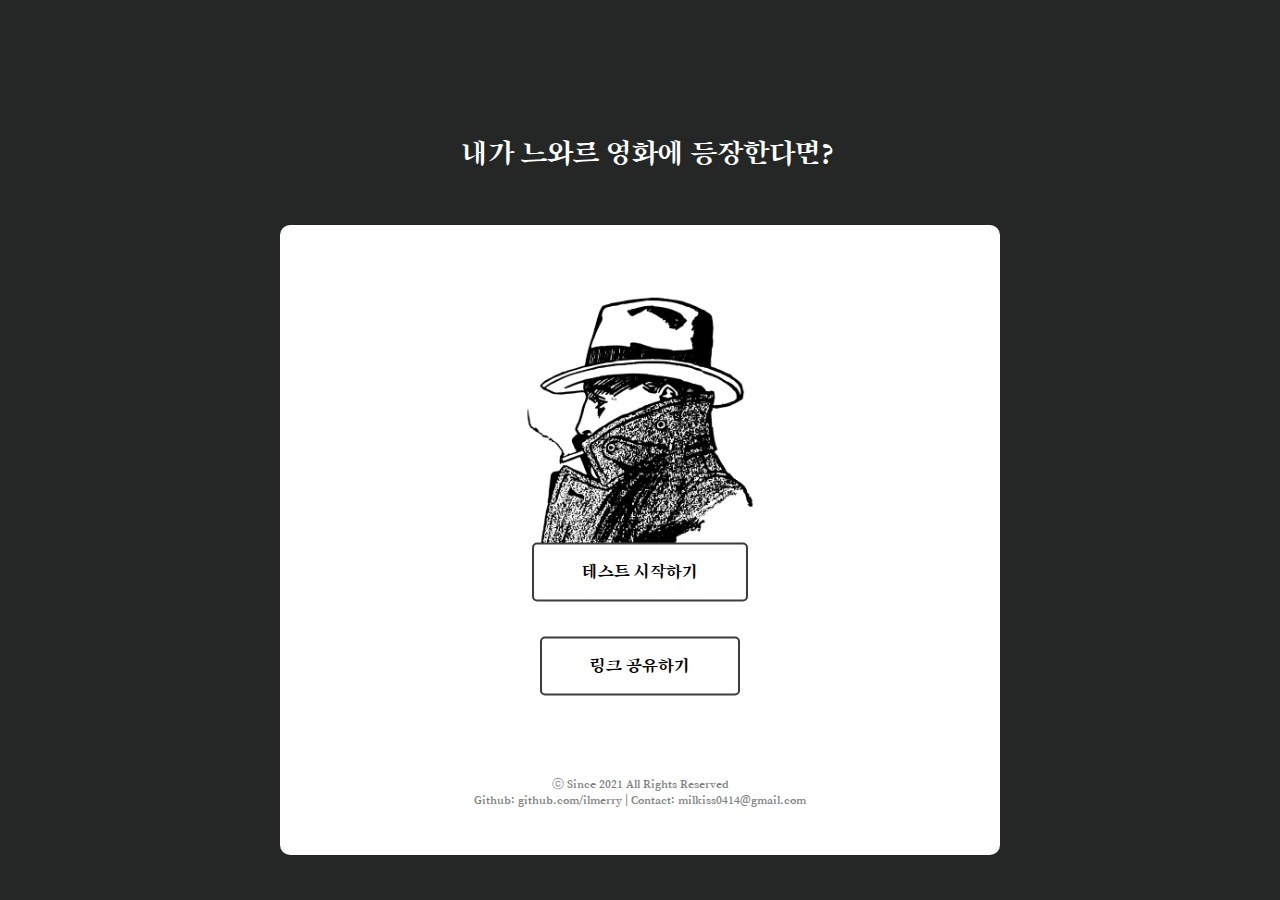
<file: index.html>
<!DOCTYPE html>
<html lang="en">
<head>
    <meta charset="UTF-8">
    <meta http-equiv="X-UA-Compatible" content="IE=edge">
    <meta name="viewport" content="width=device-width, initial-scale=1.0">
    <title>느와르캐릭터테스트</title>
    <link rel="stylesheet" type="text/css" href="/styles/index.css">
</head>
<body>
    <header class="css-header">
        <div class="css-title">내가 느와르 영화에 등장한다면?</div>
    </header>
    <main>
        <section class="css-border">
            <img src="images/oneMan.png" class="css-man"><br>
            <button class="css-start js-start">테스트 시작하기</button><br>
            <button class="css-share js-share">링크 공유하기</button>
        </section>
    </main>
    <footer class="css-footer">
        <div class="css-license">
            ⓒ Since 2021 All Rights Reserved<br/>
            Github: github.com/ilmerry | Contact: milkiss0414@gmail.com
        </div>
    </footer>
    <script src="/scripts/main.js"></script>
</body>
</html>
</file>
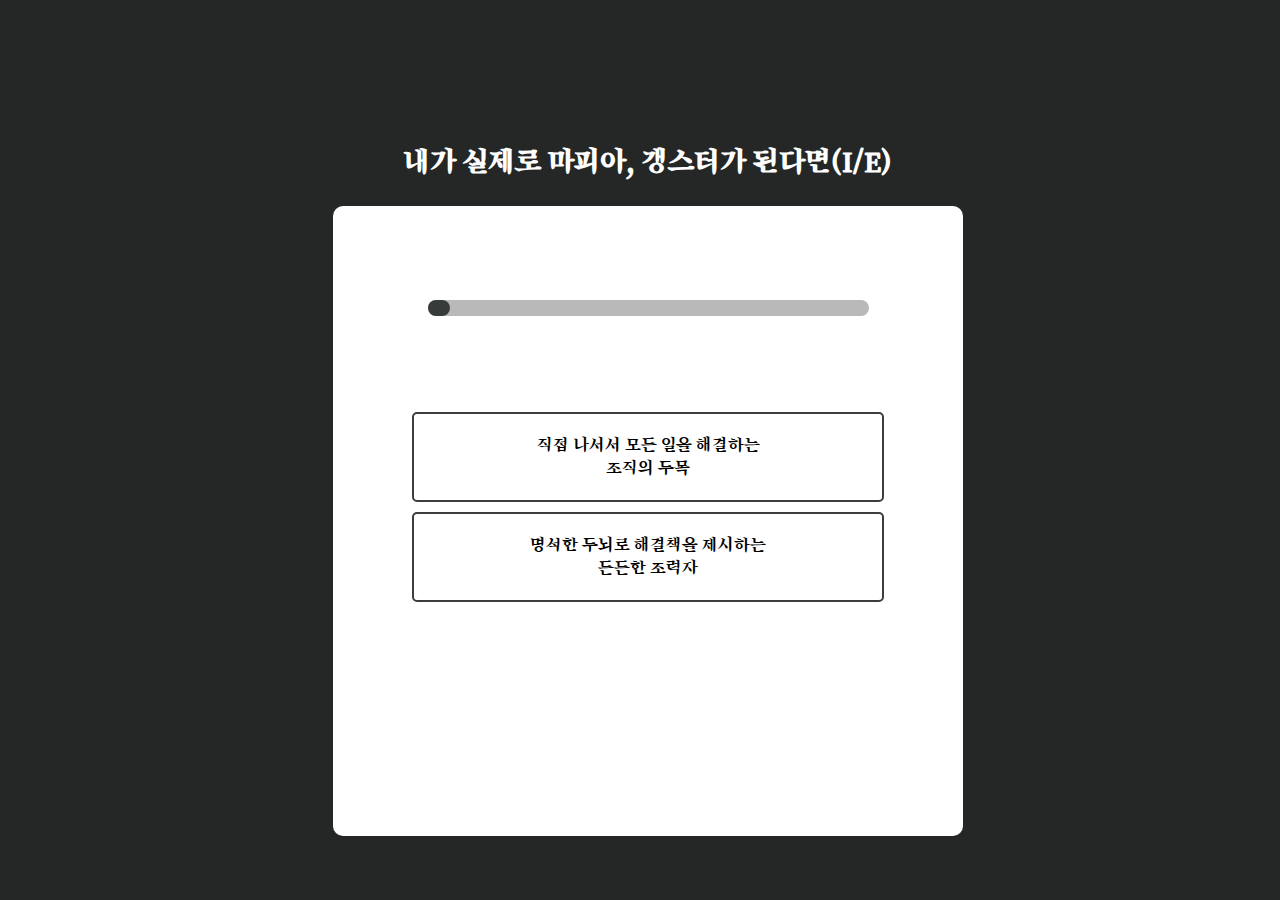
<file: questions.html>
<!DOCTYPE html>
<html lang="en">
<head>
    <meta charset="UTF-8">
    <meta http-equiv="X-UA-Compatible" content="IE=edge">
    <meta name="viewport" content="width=device-width, initial-scale=1.0">
    <title>느와르캐릭터테스트</title>
    <link rel="stylesheet" type="text/css" href="/styles/questions.css">
</head>
<body class="js-body">
    <header class="css-header">
        <h2 class="css-title js-question">질문</h2>
    </header>
    <main>
        <section class="css-border">
            <progress class="css-progressBar js-progressBar" max="100" value="5"></progress>
            <button class="css-choice1 js-choice1">선택지1</button>
            <button class="css-choice2 js-choice2">선택지2</button>
            <button class="css-backButton js-backButton">이전</button>
        </section>
    </main>
    <script src="/scripts/questions.js"></script>
</body>
</html>
</file>
<file: styles/index.css>
@import url('https://fonts.googleapis.com/css2?family=Song+Myung&display=swap');
body{
    width:100%;
    background-color: rgb(36, 39, 38);
    font-family: 'Song Myung', serif;
}

.css-header{
    display: block;
}

.css-title{
    margin-top: 15vh;
    font-size: 30px;
    text-align: center;
    color: white;
}

.css-border{
    /* 흰색 박스 */
    display: block;
    position: absolute;
    background-color: white;
    left: 50%;
    top: 60%;
    transform: translate(-50%, -50%);
    width: 80vh;
    height: 70vh;
    border-radius: 10px;
}

.css-man{
    position: absolute;
    transform: translate(-50%, -50%);
    top: 35%;
    left: 50%;
    width: 25vh;
}

.css-start{
    position: absolute;
    transform: translate(-50%, -50%);
    top: 55%;
    left: 50%;
    padding: 16px 48px;
    font-size: large;
    background-color: white;
    color: black;
    border: 2px solid #3d3d3d;
    border-radius: 5px;
    cursor: pointer;
    font-family: 'Song Myung', serif;
}

.css-share{
    position: absolute;
    transform: translate(-50%, -50%);
    top: 70%;
    left: 50%;
    padding: 16px 48px;
    font-size: large;
    background-color: white;
    color: black;
    border: 2px solid #3d3d3d;
    border-radius: 5px;
    cursor: pointer;
    font-family: 'Song Myung', serif;
}

.css-start:hover, .css-share:hover{
    transition-duration: 0.4s;
    background-color: #3d3d3d;
    color: white;
}

@media all and (max-width: 1280px){

}

.css-license{
    position:absolute;
    text-align: center;
    opacity: 50%;
    top: 88%;
    left: 50%;
    transform:translate(-50%, -50%);
    font-size: 12px;
}
</file>
<file: styles/questions.css>
@import url('https://fonts.googleapis.com/css2?family=Song+Myung&display=swap');
body{
    display: flex;
    width:100%;
    background-color: rgb(36, 39, 38);
    font-family: 'Song Myung', serif;
    justify-content: center;
    align-items: center;
    flex-direction: column;
}

.css-header{
    display: block;
    position: relative;
    justify-content: center;
    align-items: center;
    flex-direction: column;
}

.css-title{
    margin-top: 15vh;
    font-size: 30px;
    text-align: center;
    color: white;
}

.css-border{
    display: flex;
    position: relative;
    justify-content: center;
    align-items: center;
    flex-direction: column;
    background-color: white;
    transform:translate(-50%, 0);
    left: 50%;
    top: 60%;
    width: 70vh;
    height: 70vh;
    border-radius: 10px;
}

.css-progressBar{
    position: absolute;
    top: 15%;
    width: 70%;
    height: 16px;
    pointer-events: none;
    -webkit-appearance: none;
    appearance: none;
}

.css-progressBar::-webkit-progress-bar{
    background-color: rgb(185, 185, 185);
    border-radius: 10px;
}

.css-progressBar::-webkit-progress-value{
    background-color: rgb(55, 59, 58);
    border-radius: 10px;
}

.css-choice1{
    position: relative;
    margin-top: 60px;
    margin-bottom: 5px;
    width: 75%;
    padding: 20px 5%;
    font-size: large;
    background-color: white;
    color: black;
    border: 2px solid #3d3d3d;
    border-radius: 5px;
    cursor: pointer;
    font-family: 'Song Myung', serif;
}

.css-choice2{
    position: relative;
    margin-top: 5px;
    width: 75%;
    padding: 20px 5%;
    font-size: large;
    background-color: white;
    color: black;
    border: 2px solid #3d3d3d;
    border-radius: 5px;
    cursor: pointer;
    font-family: 'Song Myung', serif;
}

.css-backButton{
    visibility: hidden;
    position: relative;
    margin-top: 50px;
    width: 10vh;
    padding: 5px;
    font-size: large;
    background-color: #3d3d3d;
    color: white;
    border: 2px solid #3d3d3d;
    border-radius: 5px;
    cursor: pointer;
    font-family: 'Song Myung', serif;
}

.css-choice1:hover, .css-choice2:hover{
    transition-duration: 0.4s;
    background-color: #3d3d3d;
    color: white;
}

@media all and (max-width: 1280px){

}
</file>
